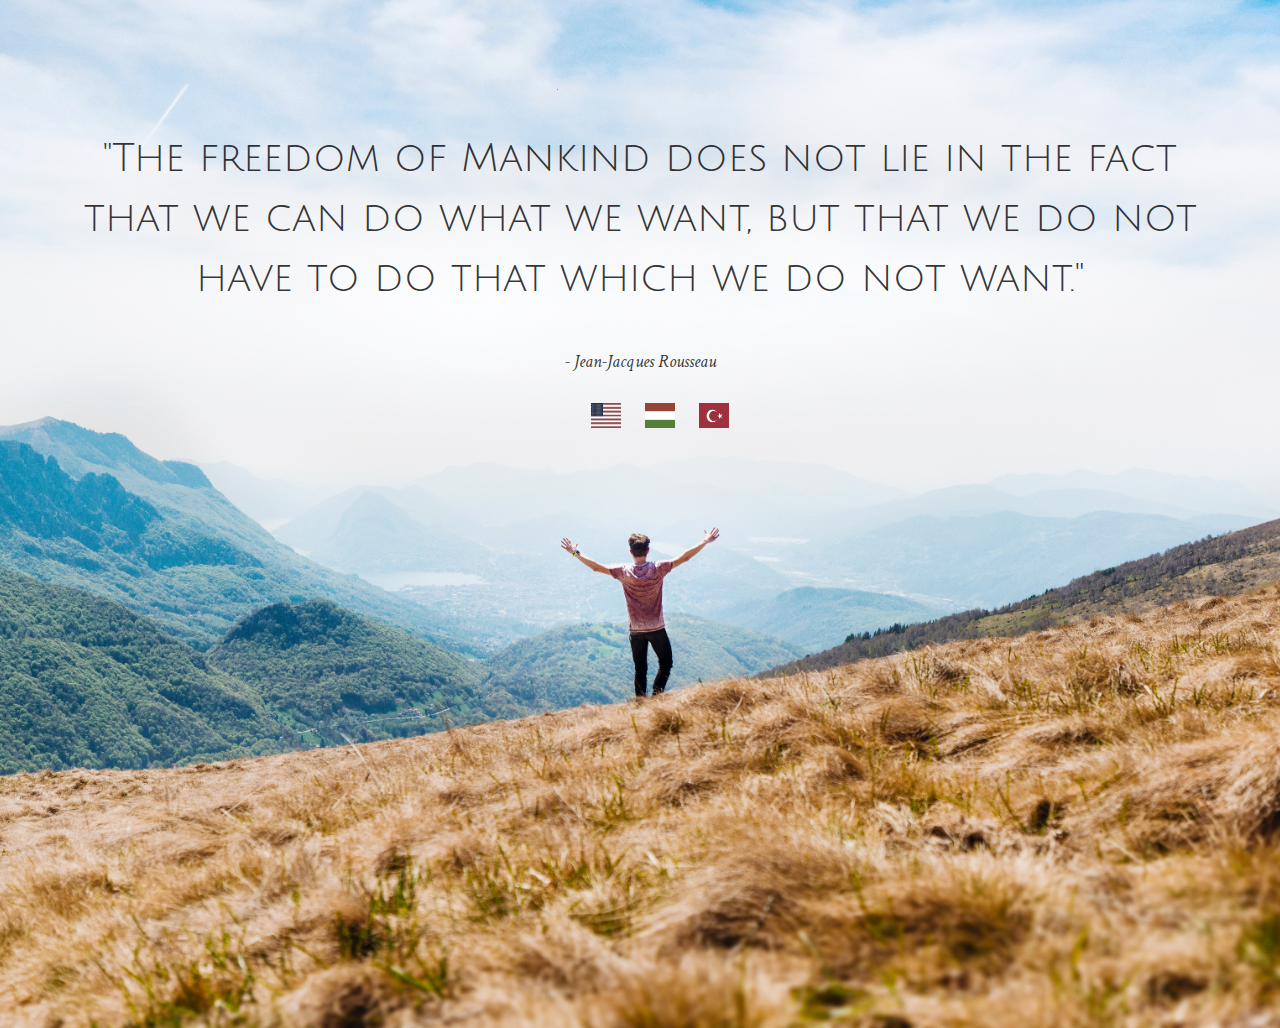
<file: index.html>
<!DOCTYPE html>
<html lang="en">
<head>
  <meta charset="utf-8">
  <title>Freedom</title>
  <meta name="viewport" content="width=device-width, initial-scale=1">
  
  <link rel="stylesheet" type="text/css" href="main.css">
  <link rel="preconnect" href="https://fonts.gstatic.com">
<link href="https://fonts.googleapis.com/css2?family=Crimson+Text&family=Julius+Sans+One&display=swap" rel="stylesheet">
</head>
<body>
  <div class="text-box">
   <p class="main-text">"The freedom of Mankind does not lie in the fact that we can do what we want, but that we do not have to do that which we do not want."</p>
   <p class="author">- Jean-Jacques Rousseau</p>
    <nav>
      <ul>
        <li><img class="languages" src="assets/usa.jpg" alt="english"><a href="index.html"></a></li>
        <li><img class="languages" src="assets/hungary.jpg" alt="hungarian"><a href="hungarian.html"></a></li>
        <li><img class="languages" src="assets/turkey.jpg" alts="turkish"><a href="turkish.html"></a></li>
      </ul>
    </nav>
  </div>
</body>
</html>
</file>
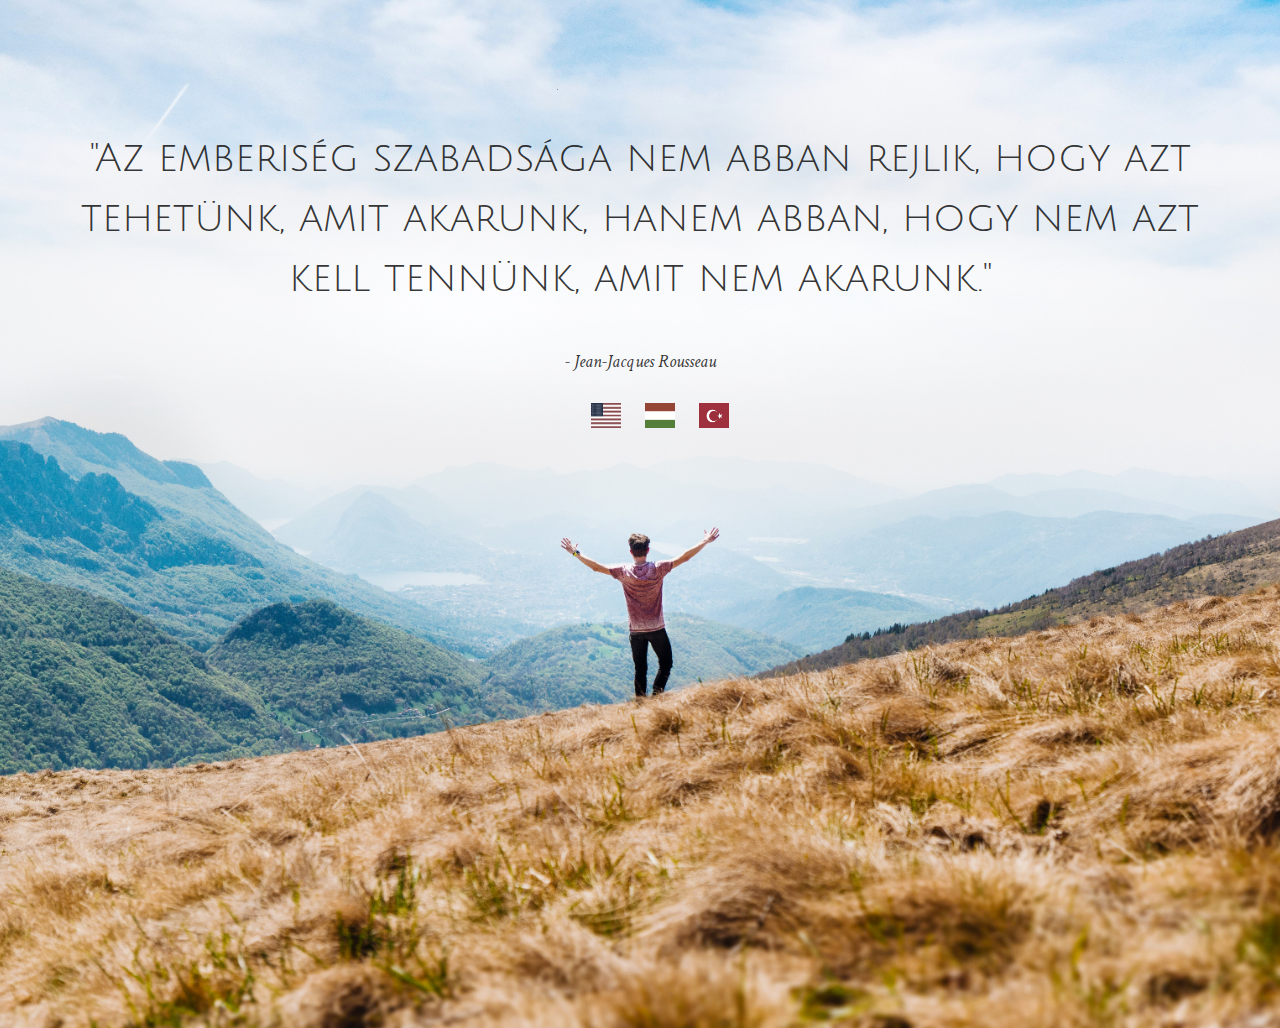
<file: hungarian.html>
<!DOCTYPE html>
<html lang="en">
<head>
  <meta charset="utf-8">
  <title>Freedom</title>
  <meta name="viewport" content="width=device-width, initial-scale=1">
  
  <link rel="stylesheet" type="text/css" href="main.css">
  <link rel="preconnect" href="https://fonts.gstatic.com">
<link href="https://fonts.googleapis.com/css2?family=Crimson+Text&family=Julius+Sans+One&display=swap" rel="stylesheet">
</head>
<body>
  <div class="text-box">
   <p class="main-text">"Az emberiség szabadsága nem abban rejlik, hogy azt tehetünk, amit akarunk, hanem abban, hogy nem azt kell tennünk, amit nem akarunk."</p>
   <p class="author">- Jean-Jacques Rousseau</p>
    <nav>
      <ul>
        <li><a href="index.html"><img class="languages" src="assets/usa.jpg" alt="angol"></a></li>
        <li><a href="hungarian.html"><img class="languages" src="assets/hungary.jpg" alt="magyar"></a></li>
        <li><a href="turkish.html"><img class="languages" src="assets/turkey.jpg" alts="török"></a></li>
      </ul>
    </nav>
  </div>
</body>
</html>
</file>
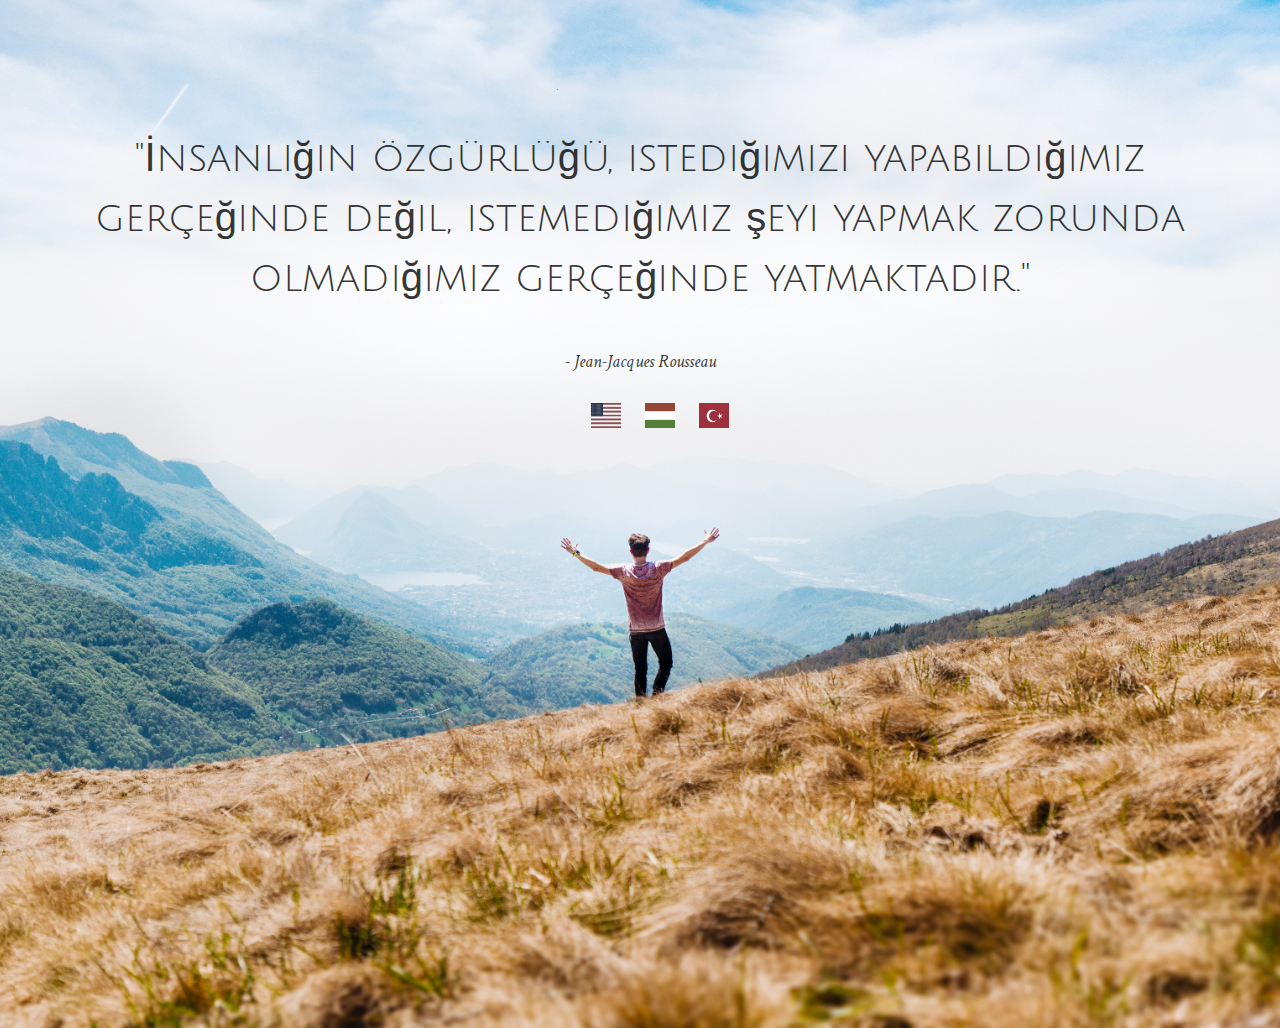
<file: turkish.html>
<!DOCTYPE html>
<html lang="en">
<head>
  <meta charset="utf-8">
  <title>Freedom</title>
  <meta name="viewport" content="width=device-width, initial-scale=1">
  
  <link rel="stylesheet" type="text/css" href="main.css">
  <link rel="preconnect" href="https://fonts.gstatic.com">
<link href="https://fonts.googleapis.com/css2?family=Crimson+Text&family=Julius+Sans+One&display=swap" rel="stylesheet">
</head>
<body>
  <div class="text-box">
   <p class="main-text">"İnsanlığın özgürlüğü, istediğimizi yapabildiğimiz gerçeğinde değil, istemediğimiz şeyi yapmak zorunda olmadığımız gerçeğinde yatmaktadır."</p>
   <p class="author">- Jean-Jacques Rousseau</p>
    <nav>
      <ul>
        <li><a href="index.html"><img class="languages" src="assets/usa.jpg" alt="ingilizce"></a></li>
        <li><a href="hungarian.html"><img class="languages" src="assets/hungary.jpg" alt="macarca"></a></li>
        <li><a href="turkish.html"><img class="languages" src="assets/turkey.jpg" alts="türkçe"></a></li>
      </ul>
    </nav>
  </div>
</body>
</html>
</file>
<file: main.css>
html,body {
  margin: 0;
  padding: 0;
  font-size: 100%;
  line-height: 1.5;
  text-align: center;
}

body {
  height: 100vh;
  width: 100%;
  background: url(assets/freedom.jpg) no-repeat center;
  background-size: cover;
  color: rgba(0,0,0,.8);
}

.text-box {
  width: 90%;
  margin: 0 auto;
  margin-top: 10%;
}

.main-text {
  font-family: 'Julius Sans One', sans-serif;
  font-size: 40px;
}

.author {
  font-family: 'Crimson Text', serif;
  font-size: 18px;
  font-style: italic;
}


ul {
  list-style: none;
}

li {
  display: inline;
}

.languages {
  width: 30px;
  height: 25px;
  padding: 10px;
  border-radius: 10%;
  color: #666;
  transition: all 0.5s ease-in-out;
  filter: grayscale(50%);
}

.languages:hover {
  transform: scale(1.1);
  filter: grayscale(20%);
}

 @media screen and (min-width: 600px) {
    div.main-text {
      font-size: 40px;
    }
}

@media screen and (min-width: 300px) and (max-width: 600px) {
    div.main-text {
      font-size: 25px;
    }
}
</file>
